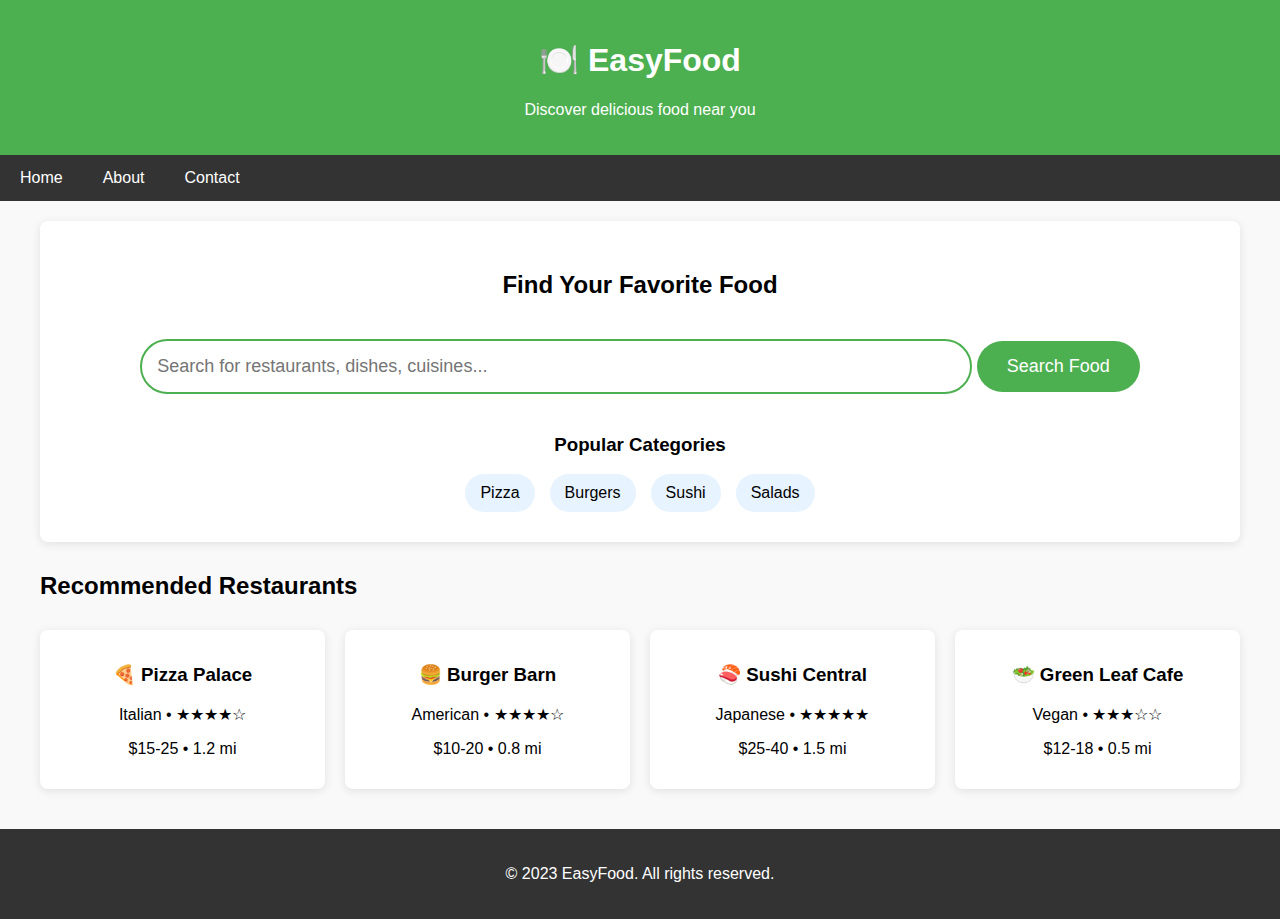
<file: index.html>
<!DOCTYPE html>
<html lang="en">
<head>
    <meta charset="UTF-8">
    <meta name="viewport" content="width=device-width, initial-scale=1.0">
    <title>EasyFood - Home</title>
    <style>
        body {
            font-family: Arial, sans-serif;
            margin: 0;
            padding: 0;
            background-color: #f9f9f9;
        }
        header {
            background-color: #4CAF50;
            color: white;
            padding: 20px;
            text-align: center;
        }
        nav {
            background-color: #333;
            overflow: hidden;
        }
        nav a {
            float: left;
            display: block;
            color: white;
            text-align: center;
            padding: 14px 20px;
            text-decoration: none;
        }
        nav a:hover {
            background-color: #ddd;
            color: black;
        }
        .container {
            max-width: 1200px;
            margin: 20px auto;
            padding: 0 20px;
        }
        .search-section {
            background: white;
            padding: 30px;
            border-radius: 8px;
            box-shadow: 0 2px 10px rgba(0,0,0,0.1);
            text-align: center;
        }
        .search-box {
            width: 70%;
            padding: 15px;
            font-size: 18px;
            border: 2px solid #4CAF50;
            border-radius: 30px;
            margin: 20px 0;
        }
        .btn {
            background-color: #4CAF50;
            color: white;
            padding: 15px 30px;
            border: none;
            border-radius: 30px;
            cursor: pointer;
            font-size: 18px;
        }
        .btn:hover {
            background-color: #45a049;
        }
        .food-grid {
            display: grid;
            grid-template-columns: repeat(auto-fill, minmax(250px, 1fr));
            gap: 20px;
            margin-top: 30px;
        }
        .food-card {
            background: white;
            border-radius: 8px;
            box-shadow: 0 2px 10px rgba(0,0,0,0.1);
            padding: 15px;
            text-align: center;
        }
        footer {
            background-color: #333;
            color: white;
            text-align: center;
            padding: 20px;
            margin-top: 40px;
        }
    </style>
</head>
<body>
    <header>
        <h1>🍽️ EasyFood</h1>
        <p>Discover delicious food near you</p>
    </header>
    
    <nav>
        <a href="index.html">Home</a>
        <a href="about.html">About</a>
        <a href="contact.html">Contact</a>
    </nav>
    
    <div class="container">
        <div class="search-section">
            <h2>Find Your Favorite Food</h2>
            <input type="text" class="search-box" placeholder="Search for restaurants, dishes, cuisines...">
            <button class="btn">Search Food</button>
            
            <div style="margin-top: 20px;">
                <h3>Popular Categories</h3>
                <div style="display: flex; justify-content: center; gap: 15px; flex-wrap: wrap;">
                    <span style="background: #e7f3ff; padding: 10px 15px; border-radius: 20px;">Pizza</span>
                    <span style="background: #e7f3ff; padding: 10px 15px; border-radius: 20px;">Burgers</span>
                    <span style="background: #e7f3ff; padding: 10px 15px; border-radius: 20px;">Sushi</span>
                    <span style="background: #e7f3ff; padding: 10px 15px; border-radius: 20px;">Salads</span>
                </div>
            </div>
        </div>
        
        <h2 style="margin: 30px 0 20px;">Recommended Restaurants</h2>
        <div class="food-grid">
            <div class="food-card">
                <h3>🍕 Pizza Palace</h3>
                <p>Italian • ★★★★☆</p>
                <p>$15-25 • 1.2 mi</p>
            </div>
            <div class="food-card">
                <h3>🍔 Burger Barn</h3>
                <p>American • ★★★★☆</p>
                <p>$10-20 • 0.8 mi</p>
            </div>
            <div class="food-card">
                <h3>🍣 Sushi Central</h3>
                <p>Japanese • ★★★★★</p>
                <p>$25-40 • 1.5 mi</p>
            </div>
            <div class="food-card">
                <h3>🥗 Green Leaf Cafe</h3>
                <p>Vegan • ★★★☆☆</p>
                <p>$12-18 • 0.5 mi</p>
            </div>
        </div>
    </div>
    
    <footer>
        <p>&copy; 2023 EasyFood. All rights reserved.</p>
    </footer>
</body>
</html>
</file>
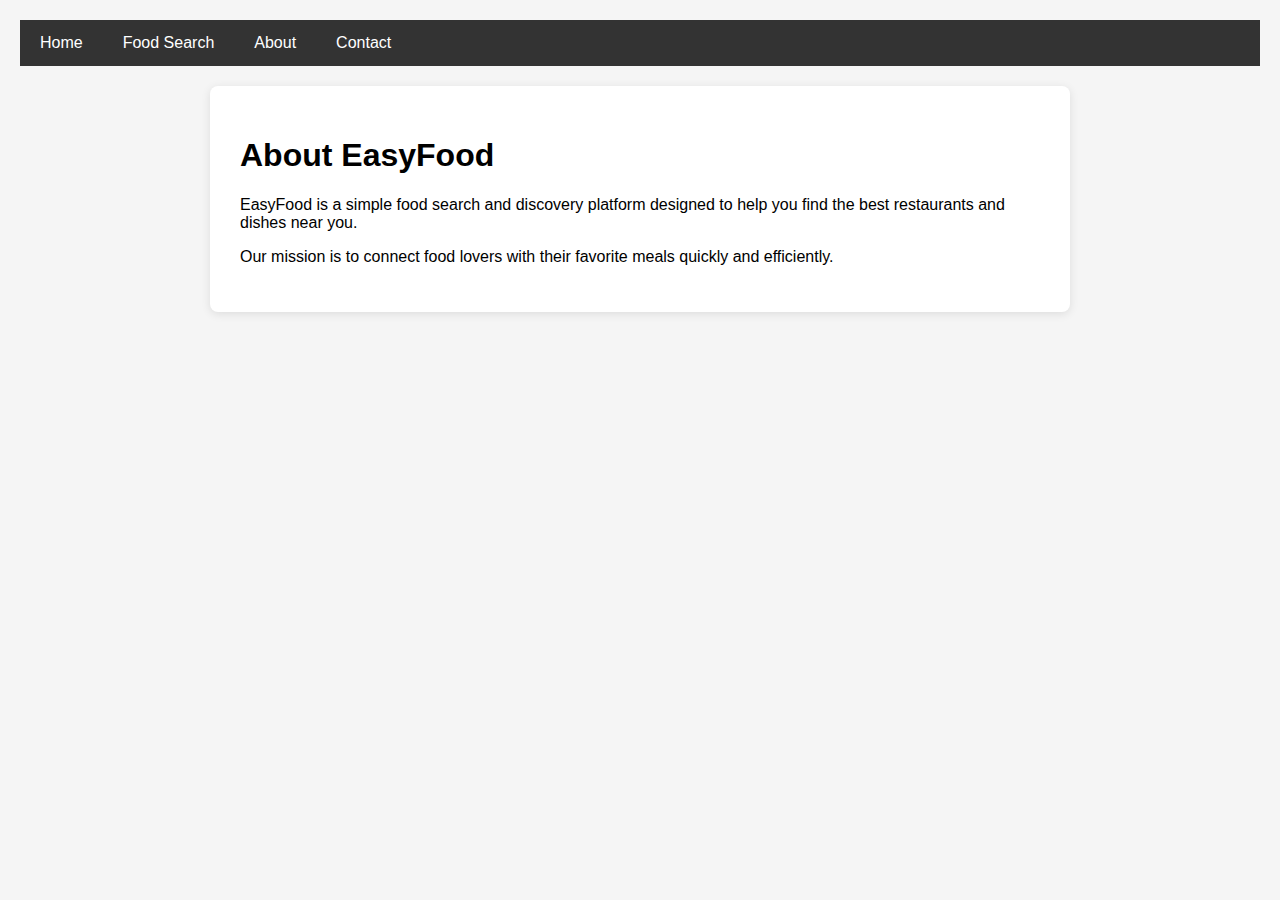
<file: about.html>
<!DOCTYPE html>
<html lang="en">
<head>
    <meta charset="UTF-8">
    <meta name="viewport" content="width=device-width, initial-scale=1.0">
    <title>About - EasyFood</title>
    <style>
        body {
            font-family: Arial, sans-serif;
            margin: 0;
            padding: 20px;
            background-color: #f5f5f5;
        }
        .container {
            max-width: 800px;
            margin: 0 auto;
            background: white;
            padding: 30px;
            border-radius: 8px;
            box-shadow: 0 2px 10px rgba(0,0,0,0.1);
        }
        nav {
            background-color: #333;
            overflow: hidden;
            margin-bottom: 20px;
        }
        nav a {
            float: left;
            display: block;
            color: white;
            text-align: center;
            padding: 14px 20px;
            text-decoration: none;
        }
        nav a:hover {
            background-color: #ddd;
            color: black;
        }
    </style>
</head>
<body>
    <nav>
        <a href="index.html">Home</a>
        <a href="home.html">Food Search</a>
        <a href="about.html">About</a>
        <a href="contact.html">Contact</a>
    </nav>
    
    <div class="container">
        <h1>About EasyFood</h1>
        <p>EasyFood is a simple food search and discovery platform designed to help you find the best restaurants and dishes near you.</p>
        <p>Our mission is to connect food lovers with their favorite meals quickly and efficiently.</p>
    </div>
</body>
</html>
</file>
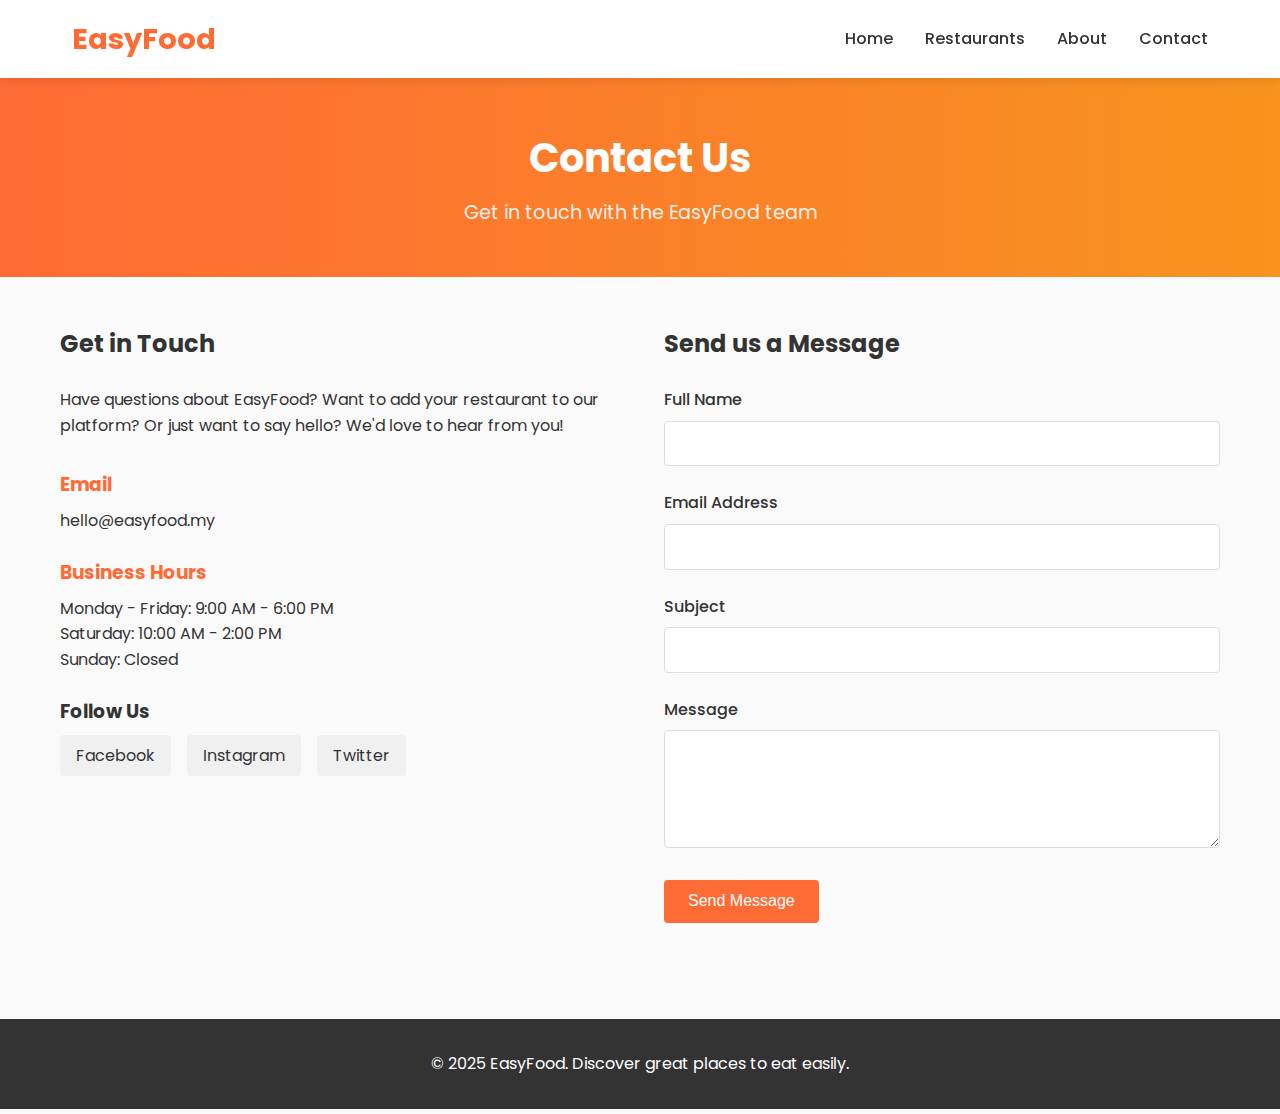
<file: src/contact.html>
<!DOCTYPE html>
<html lang="en">
<head>
    <meta charset="UTF-8">
    <meta name="viewport" content="width=device-width, initial-scale=1.0">
    <title>Contact Us - EasyFood</title>
    <link rel="stylesheet" href="css/style.css">
    <link href="https://fonts.googleapis.com/css2?family=Poppins:wght@300;400;500;600;700&display=swap" rel="stylesheet">
</head>
<body>
    <header>
        <nav class="navbar">
            <div class="logo">
                <h2>EasyFood</h2>
            </div>
            <ul class="nav-links">
                <li><a href="index.html">Home</a></li>
                <li><a href="listings.html">Restaurants</a></li>
                <li><a href="about.html">About</a></li>
                <li><a href="contact.html">Contact</a></li>
            </ul>
            <div class="mobile-menu-toggle">
                <span></span>
                <span></span>
                <span></span>
            </div>
        </nav>
    </header>

    <main>
        <section class="page-header">
            <div class="container">
                <h1>Contact Us</h1>
                <p>Get in touch with the EasyFood team</p>
            </div>
        </section>

        <section class="contact-content">
            <div class="container">
                <div class="contact-wrapper">
                    <div class="contact-info">
                        <h2>Get in Touch</h2>
                        <p>Have questions about EasyFood? Want to add your restaurant to our platform? Or just want to say hello? We'd love to hear from you!</p>
                        
                        <div class="contact-details">
                            <div class="contact-item">
                                <h3>Email</h3>
                                <p>hello@easyfood.my</p>
                            </div>
                            
                            <div class="contact-item">
                                <h3>Business Hours</h3>
                                <p>Monday - Friday: 9:00 AM - 6:00 PM</p>
                                <p>Saturday: 10:00 AM - 2:00 PM</p>
                                <p>Sunday: Closed</p>
                            </div>
                            
                            <div class="social-links">
                                <h3>Follow Us</h3>
                                <div class="social-icons">
                                    <a href="#" aria-label="Facebook">Facebook</a>
                                    <a href="#" aria-label="Instagram">Instagram</a>
                                    <a href="#" aria-label="Twitter">Twitter</a>
                                </div>
                            </div>
                        </div>
                    </div>
                    
                    <div class="contact-form">
                        <h2>Send us a Message</h2>
                        <form id="contactForm">
                            <div class="form-group">
                                <label for="fullName">Full Name</label>
                                <input type="text" id="fullName" name="fullName" required>
                            </div>
                            
                            <div class="form-group">
                                <label for="email">Email Address</label>
                                <input type="email" id="email" name="email" required>
                            </div>
                            
                            <div class="form-group">
                                <label for="subject">Subject</label>
                                <input type="text" id="subject" name="subject" required>
                            </div>
                            
                            <div class="form-group">
                                <label for="message">Message</label>
                                <textarea id="message" name="message" rows="5" required></textarea>
                            </div>
                            
                            <button type="submit" class="btn-primary">Send Message</button>
                        </form>
                    </div>
                </div>
            </div>
        </section>
    </main>

    <footer>
        <div class="container">
            <p>&copy; 2025 EasyFood. Discover great places to eat easily.</p>
        </div>
    </footer>

    <script src="js/main.js"></script>
</body>
</html>
</file>
<file: src/css/style.css>
/* Reset and base styles */
* {
    margin: 0;
    padding: 0;
    box-sizing: border-box;
}

body {
    font-family: 'Poppins', sans-serif;
    line-height: 1.6;
    color: #333;
    background-color: #fafafa;
}

.container {
    max-width: 1200px;
    margin: 0 auto;
    padding: 0 20px;
}

/* Header Styles */
header {
    background-color: white;
    box-shadow: 0 2px 10px rgba(0, 0, 0, 0.1);
    position: sticky;
    top: 0;
    z-index: 1000;
}

.navbar {
    display: flex;
    justify-content: space-between;
    align-items: center;
    padding: 1rem 2rem;
    max-width: 1200px;
    margin: 0 auto;
}

.logo h2 {
    color: #ff6b35;
    font-size: 1.8rem;
}

.nav-links {
    display: flex;
    list-style: none;
    gap: 2rem;
}

.nav-links a {
    text-decoration: none;
    color: #333;
    font-weight: 500;
    transition: color 0.3s;
}

.nav-links a:hover {
    color: #ff6b35;
}

.mobile-menu-toggle {
    display: none;
    flex-direction: column;
    cursor: pointer;
}

.mobile-menu-toggle span {
    width: 25px;
    height: 3px;
    background-color: #333;
    margin: 3px 0;
    transition: 0.3s;
}

/* Hero Section */
.hero {
    background: linear-gradient(rgba(0, 0, 0, 0.6), rgba(0, 0, 0, 0.6)), url('../images/hero-bg.jpg');
    background-size: cover;
    background-position: center;
    color: white;
    text-align: center;
    padding: 5rem 1rem;
}

.hero h1 {
    font-size: 2.5rem;
    margin-bottom: 1rem;
}

.hero p {
    font-size: 1.2rem;
    margin-bottom: 2rem;
    opacity: 0.9;
}

.search-container {
    max-width: 800px;
    margin: 0 auto;
}

#searchForm {
    display: grid;
    grid-template-columns: 1fr 1fr 1fr auto;
    gap: 1rem;
    align-items: end;
}

.search-group input,
.search-group select {
    width: 100%;
    padding: 0.8rem;
    border: none;
    border-radius: 4px;
    font-size: 1rem;
}

.btn-search {
    background-color: #ff6b35;
    color: white;
    border: none;
    padding: 0.8rem 1.5rem;
    border-radius: 4px;
    cursor: pointer;
    font-size: 1rem;
    font-weight: 500;
    transition: background-color 0.3s;
}

.btn-search:hover {
    background-color: #e55a2a;
}

/* Featured Section */
.featured-section {
    padding: 4rem 0;
}

.featured-section h2 {
    text-align: center;
    margin-bottom: 2rem;
    font-size: 2rem;
    color: #333;
}

.restaurant-grid {
    display: grid;
    grid-template-columns: repeat(auto-fit, minmax(300px, 1fr));
    gap: 2rem;
}

.restaurant-card {
    background: white;
    border-radius: 8px;
    overflow: hidden;
    box-shadow: 0 4px 15px rgba(0, 0, 0, 0.1);
    transition: transform 0.3s, box-shadow 0.3s;
    cursor: pointer;
}

.restaurant-card:hover {
    transform: translateY(-5px);
    box-shadow: 0 8px 25px rgba(0, 0, 0, 0.15);
}

.restaurant-card img {
    width: 100%;
    height: 200px;
    object-fit: cover;
}

.card-content {
    padding: 1.5rem;
}

.card-content h3 {
    margin-bottom: 0.5rem;
    color: #333;
}

.card-content p {
    color: #666;
    margin-bottom: 1rem;
}

.tags {
    display: flex;
    gap: 0.5rem;
    flex-wrap: wrap;
}

.tag {
    display: inline-block;
    padding: 0.3rem 0.8rem;
    border-radius: 20px;
    font-size: 0.8rem;
    font-weight: 500;
}

.tag.cuisine {
    background-color: #e3f2fd;
    color: #1976d2;
}

.tag.price {
    background-color: #e8f5e9;
    color: #388e3c;
}

.tag.halal {
    background-color: #fff3e0;
    color: #f57c00;
}

/* Page Headers */
.page-header {
    background: linear-gradient(to right, #ff6b35, #f7931e);
    color: white;
    padding: 3rem 0;
    text-align: center;
}

.page-header h1 {
    font-size: 2.5rem;
    margin-bottom: 0.5rem;
}

.page-header p {
    font-size: 1.2rem;
    opacity: 0.9;
}

/* Filter Controls */
.filters {
    padding: 2rem 0;
    background-color: white;
}

.filter-controls {
    display: grid;
    grid-template-columns: repeat(auto-fit, minmax(200px, 1fr));
    gap: 1rem;
}

.filter-controls select {
    width: 100%;
    padding: 0.8rem;
    border: 1px solid #ddd;
    border-radius: 4px;
    font-size: 1rem;
}

/* Restaurant List */
.restaurants-list {
    padding: 3rem 0;
}

/* About Page */
.about-content {
    padding: 3rem 0;
}

.content-wrapper {
    display: grid;
    grid-template-columns: 2fr 1fr;
    gap: 3rem;
    align-items: start;
}

.text-content h2 {
    margin: 1.5rem 0 1rem 0;
    color: #333;
}

.text-content p {
    margin-bottom: 1rem;
    color: #555;
}

.text-content ul {
    margin-left: 1.5rem;
    margin-bottom: 1.5rem;
}

.text-content li {
    margin-bottom: 0.5rem;
}

.visual-content .about-image {
    width: 100%;
    border-radius: 8px;
    box-shadow: 0 4px 15px rgba(0, 0, 0, 0.1);
}

/* Contact Page */
.contact-content {
    padding: 3rem 0;
}

.contact-wrapper {
    display: grid;
    grid-template-columns: 1fr 1fr;
    gap: 3rem;
}

.contact-info h2,
.contact-form h2 {
    margin-bottom: 1.5rem;
    color: #333;
}

.contact-details {
    margin-top: 2rem;
}

.contact-item {
    margin-bottom: 1.5rem;
}

.contact-item h3 {
    margin-bottom: 0.5rem;
    color: #ff6b35;
}

.social-icons {
    display: flex;
    gap: 1rem;
    margin-top: 0.5rem;
}

.social-icons a {
    display: inline-block;
    padding: 0.5rem 1rem;
    background-color: #f0f0f0;
    border-radius: 4px;
    text-decoration: none;
    color: #333;
    transition: background-color 0.3s;
}

.social-icons a:hover {
    background-color: #ff6b35;
    color: white;
}

.form-group {
    margin-bottom: 1.5rem;
}

.form-group label {
    display: block;
    margin-bottom: 0.5rem;
    font-weight: 500;
    color: #333;
}

.form-group input,
.form-group textarea {
    width: 100%;
    padding: 0.8rem;
    border: 1px solid #ddd;
    border-radius: 4px;
    font-size: 1rem;
}

.form-group textarea {
    resize: vertical;
}

/* Restaurant Detail Page */
.restaurant-detail {
    padding: 2rem 0;
}

.back-link {
    margin-bottom: 1.5rem;
}

.back-link a {
    color: #ff6b35;
    text-decoration: none;
    font-weight: 500;
}

.restaurant-header {
    margin-bottom: 2rem;
}

.restaurant-header h1 {
    font-size: 2.5rem;
    margin-bottom: 1rem;
    color: #333;
}

.restaurant-meta {
    display: flex;
    gap: 1.5rem;
    flex-wrap: wrap;
}

.restaurant-meta span {
    padding: 0.4rem 1rem;
    border-radius: 20px;
    font-size: 0.9rem;
    font-weight: 500;
}

.location {
    background-color: #e3f2fd;
    color: #1976d2;
}

.cuisine {
    background-color: #f3e5f5;
    color: #7b1fa2;
}

.price-range {
    background-color: #e8f5e9;
    color: #388e3c;
}

.halal-badge {
    background-color: #fff3e0;
    color: #f57c00;
}

.detail-content {
    display: grid;
    grid-template-columns: 1fr 1fr;
    gap: 3rem;
}

.image-gallery {
    margin-bottom: 2rem;
}

.main-image {
    width: 100%;
    border-radius: 8px;
    margin-bottom: 1rem;
    box-shadow: 0 4px 15px rgba(0, 0, 0, 0.1);
}

.thumbnails {
    display: flex;
    gap: 0.5rem;
}

.thumbnail {
    width: 80px;
    height: 80px;
    object-fit: cover;
    border-radius: 4px;
    cursor: pointer;
    border: 2px solid transparent;
    transition: border-color 0.3s;
}

.thumbnail:hover {
    border-color: #ff6b35;
}

.description h3,
.menu-section h3,
.hours-section h3,
.map-section h3 {
    margin: 1.5rem 0 1rem 0;
    color: #333;
}

.menu-list {
    list-style: none;
}

.menu-list li {
    padding: 0.8rem 0;
    border-bottom: 1px solid #eee;
}

.menu-item {
    display: flex;
    justify-content: space-between;
}

.item-name {
    font-weight: 500;
}

.item-price {
    color: #ff6b35;
    font-weight: 500;
}

.hours-list {
    list-style: none;
}

.hours-list li {
    display: flex;
    justify-content: space-between;
    padding: 0.5rem 0;
    border-bottom: 1px solid #eee;
}

.action-buttons {
    margin: 2rem 0;
    display: flex;
    gap: 1rem;
    flex-wrap: wrap;
}

.btn-primary,
.btn-secondary {
    padding: 0.8rem 1.5rem;
    border: none;
    border-radius: 4px;
    cursor: pointer;
    font-size: 1rem;
    font-weight: 500;
    transition: background-color 0.3s;
}

.btn-primary {
    background-color: #ff6b35;
    color: white;
}

.btn-primary:hover {
    background-color: #e55a2a;
}

.btn-secondary {
    background-color: #f0f0f0;
    color: #333;
}

.btn-secondary:hover {
    background-color: #e0e0e0;
}

.map-container {
    border-radius: 8px;
    overflow: hidden;
    margin-top: 1rem;
}

/* Modal Styles */
.modal {
    display: none;
    position: fixed;
    z-index: 2000;
    left: 0;
    top: 0;
    width: 100%;
    height: 100%;
    background-color: rgba(0, 0, 0, 0.5);
}

.modal-content {
    background-color: white;
    margin: 5% auto;
    padding: 2rem;
    border-radius: 8px;
    width: 80%;
    max-width: 500px;
    position: relative;
}

.close {
    position: absolute;
    top: 1rem;
    right: 1.5rem;
    font-size: 1.5rem;
    font-weight: bold;
    cursor: pointer;
}

/* Footer */
footer {
    background-color: #333;
    color: white;
    text-align: center;
    padding: 2rem 0;
    margin-top: 3rem;
}

/* Buttons */
button {
    cursor: pointer;
}

/* Responsive Design */
@media (max-width: 992px) {
    .content-wrapper,
    .contact-wrapper,
    .detail-content {
        grid-template-columns: 1fr;
    }
    
    .detail-content {
        gap: 2rem;
    }
}

@media (max-width: 768px) {
    .navbar {
        padding: 1rem;
    }
    
    .nav-links {
        display: none;
    }
    
    .mobile-menu-toggle {
        display: flex;
    }
    
    #searchForm {
        grid-template-columns: 1fr;
        grid-template-rows: auto auto auto auto;
    }
    
    .filter-controls {
        grid-template-columns: 1fr;
    }
    
    .restaurant-meta {
        flex-direction: column;
        gap: 0.5rem;
    }
    
    .action-buttons {
        flex-direction: column;
    }
    
    .modal-content {
        width: 90%;
        margin: 10% auto;
        padding: 1.5rem;
    }
}

@media (max-width: 480px) {
    .hero h1 {
        font-size: 2rem;
    }
    
    .hero p {
        font-size: 1rem;
    }
    
    .page-header h1 {
        font-size: 2rem;
    }
    
    .restaurant-header h1 {
        font-size: 2rem;
    }
}
</file>
